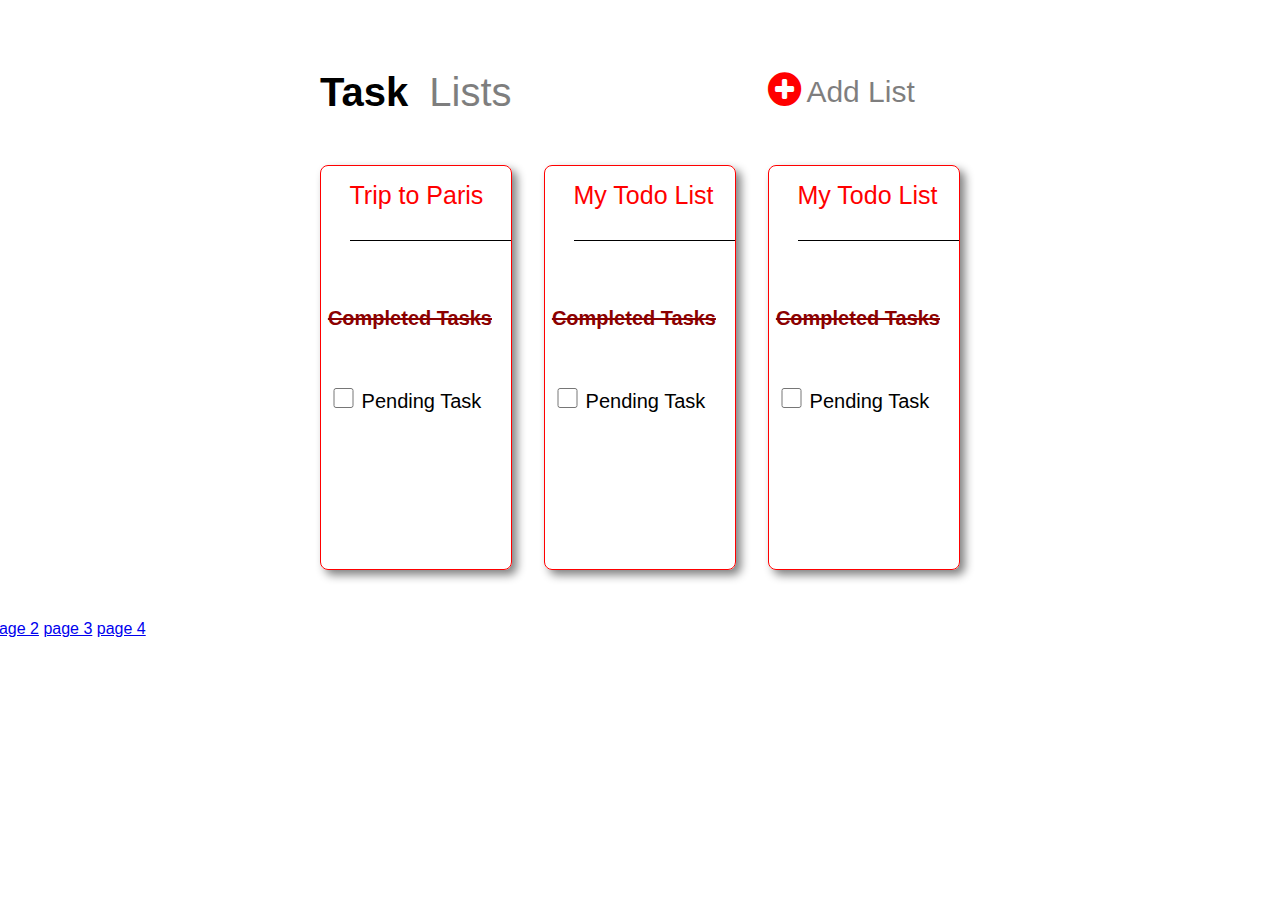
<file: index.html>
<!DOCTYPE html>
<html lang="en">

<html>
    <head>
        <meta charset="utf-8">
        <meta http-equiv="X-UA-Compatible" content="IE=edge">
        <title> Page 1</title>
        <meta name="description" content="">
        <meta name="viewport" content="width=device-width, initial-scale=1">
         <link href="https://cdn.jsdelivr.net/npm/bootstrap@5.1.3/dist/css/bootstrap.min.css" rel="stylesheet" integrity="sha384-1BmE4kWBq78iYhFldvKuhfTAU6auU8tT94WrHftjDbrCEXSU1oBoqyl2QvZ6jIW3" crossorigin="anonymous">
        <script src="https://cdn.jsdelivr.net/npm/bootstrap@5.1.3/dist/js/bootstrap.bundle.min.js" integrity="sha384-ka7Sk0Gln4gmtz2MlQnikT1wXgYsOg+OMhuP+IlRH9sENBO0LRn5q+8nbTov4+1p" crossorigin="anonymous"></script>
        <link rel="stylesheet" href="index.css">
        <link rel="stylesheet" href="https://cdnjs.cloudflare.com/ajax/libs/font-awesome/4.7.0/css/font-awesome.min.css">   
    </head>
    <body>
    <div class="notsure">
        <div class="uppercontainer">
            <div class="uppercontainer1">

                <span id= "Tasks"> Task </span>
                <span id="Lists"> Lists</span>

            </div>
            <div class="uppercontainer2">
                <div id = "circle">

                    <i class="fa fa-plus-circle" style="font-size:39px;color:red"></i>
                </div>
                <div id="addlist">
                    Add List
                </div>
            </div>
        
     
<div class="card1">
    <div class="div1">
        <p> Trip to Paris</p>
    </div>
    <div class ="div2"> <p>
        Completed Tasks
    </p></div>
    <div class= "div3">
        <form>
            <input type="checkbox" name ="todo" id="check">
            <label for="todo"> Pending Task </label>
        </form>
    </div>
</div>
<div class="card2">
    <div class="div1">
        <p> My Todo List</p>
    </div>
    <div class ="div2"> <p>
        Completed Tasks
    </p></div>
    <div class= "div3">
        <form>
            <input type="checkbox" name ="todo" id="check">
            <label for="todo"> Pending Task </label>
        </form>
    </div>
</div>
<div class="card3">
    <div class="div1">
        <p> My Todo List</p>
    </div>
    <div class ="div2"> <p>
        Completed Tasks
    </p></div>
    <div class= "div3">
        <form>
            <input type="checkbox" name ="todo" id="check">
            <label for="todo"> Pending Task </label>
        </form>
    </div>
</div>
            </div>
        <div class="butto">
            <div class="d-flex flex-row justify-content-center">
       
                <a href="index1.html" class="btn btn-primary m-2 " style="left: 50%;">page 2</a>
                <a href="index2.html" class="btn btn-primary m-2 " style="left: 50%;">page 3</a>
                <a href="index3.html" class="btn btn-primary m-2 " style="left: 50%;">page 4</a>
                
       </div>
    </div>

        
        <div class="butto1">
            <div class="d-flex flex-row justify-content-center">
       
                <a href="index1.html" class="btn btn-primary m-2 " style="left: 50%;">page 2</a>
                <a href="index2.html" class="btn btn-primary m-2 " style="left: 50%;">page 3</a>
                <a href="index3.html" class="btn btn-primary m-2 " style="left: 50%;">page 4</a>
                
       </div>
    </div>






        </div>

        </div>
    </body>
</html>
</file>
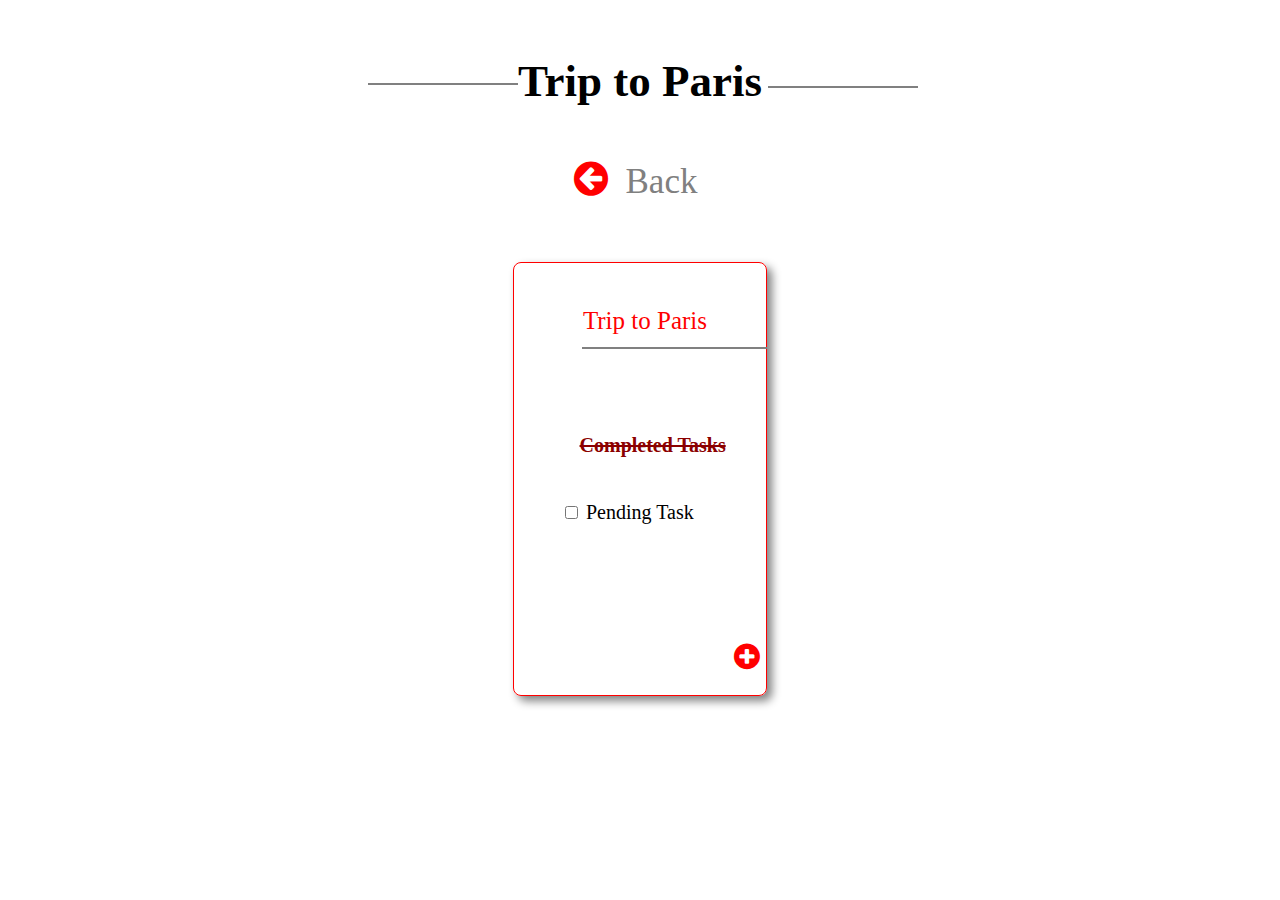
<file: index1.html>
<!DOCTYPE html>

<html>
    <head>
        <meta charset="utf-8">
        <meta http-equiv="X-UA-Compatible" content="IE=edge">
        <title>Page Number 2 </title>
        <meta name="description" content="">
        <meta name="viewport" content="width=device-width, initial-scale=1">
        <link rel="stylesheet" href="index1.css">
        <link rel="stylesheet" href="https://cdnjs.cloudflare.com/ajax/libs/font-awesome/4.7.0/css/font-awesome.min.css">
        <link rel="stylesheet" href="https://cdnjs.cloudflare.com/ajax/libs/font-awesome/4.7.0/css/font-awesome.min.css">
    </head>
    <body>
       <div class = " trip">
           <p>Trip to Paris</p>
     </div >
     <div class="uppercontainer">
     <div class="uppercontainer2">
       <div class="back">
        <span><i class="fa fa-arrow-circle-left" style="font-size:40px;color:red"></i> &nbsp;Back</span>
    <div id="addlist">
            
        </div></div>
    </div></div>
       <div class="card1">
        <div class="div1">
            <p> Trip to Paris</p>
        </div>
        <div class ="div2"> <p>
            Completed Tasks
        </p></div>
        <div class= "div3">
            <form>
                <input type="checkbox" name ="todo" id="check">
                <label for="todo"> Pending Task </label>
                
            </form>
        </div>
        <div class="div4">
            <i class="fa fa-plus-circle" style="font-size:30px;color:red"></i>
        </div>
        <div class="div5">
            <span><i class="fa fa-arrow-circle-left" style="font-size:40px;color:red"></i> </span>


        </div>
    </div>
         </div>
    </body>
</html>
</file>
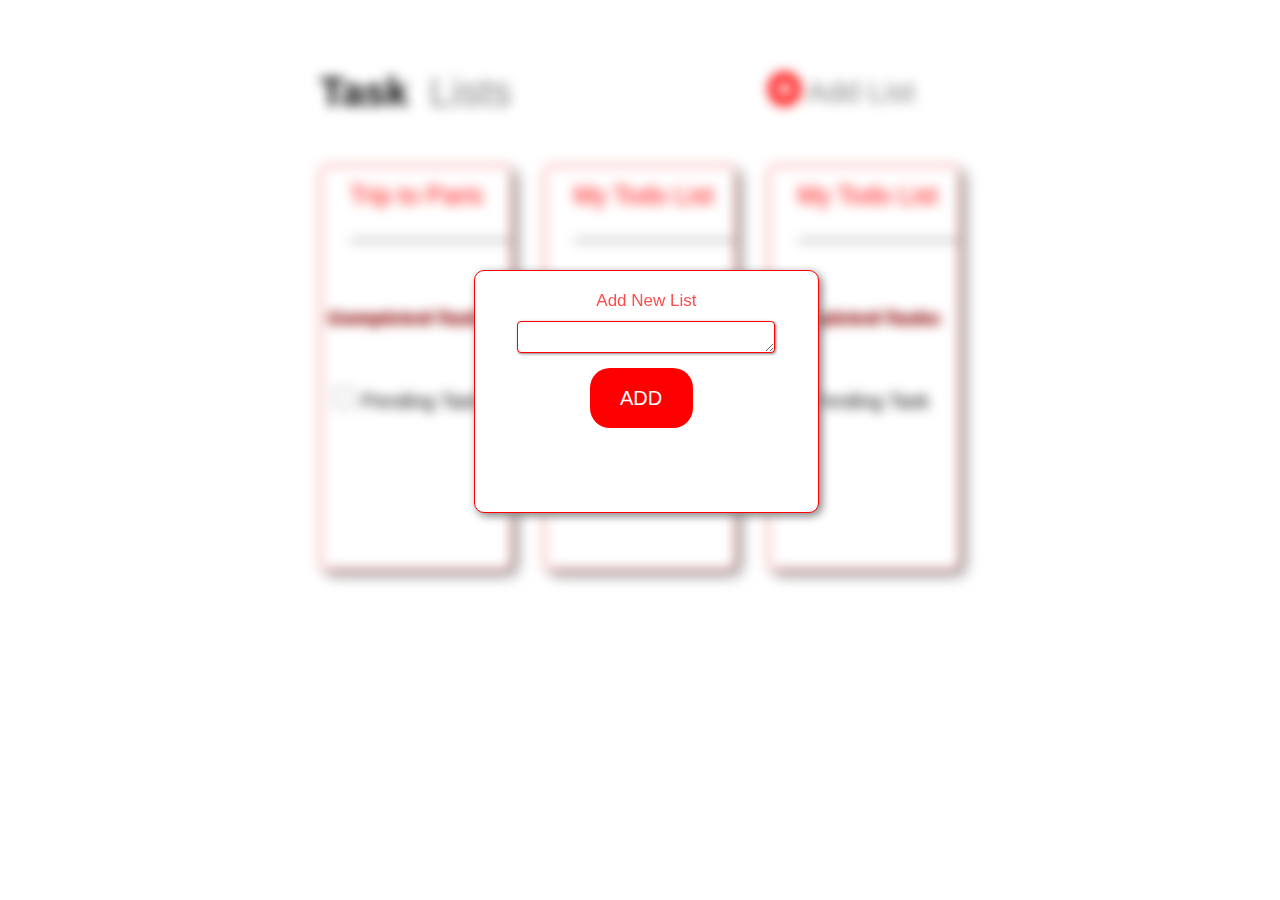
<file: index2.html>
<!DOCTYPE html>
<html lang="en">

<html>
    <head>
        <meta charset="utf-8">
        <meta http-equiv="X-UA-Compatible" content="IE=edge">
        <title></title>
        <meta name="description" content="">
        <meta name="viewport" content="width=device-width, initial-scale=1">
        <link rel="stylesheet" href="index2.css">
        <link rel="stylesheet" href="https://cdnjs.cloudflare.com/ajax/libs/font-awesome/4.7.0/css/font-awesome.min.css">   
    </head>
    <body>
    <div class="notsure">
        <div class="uppercontainer">
            <div class="uppercontainer1">

                <span id= "Tasks"> Task </span>
                <span id="Lists"> Lists</span>

            </div>
            <div class="uppercontainer2">
                <div id = "circle">

                    <i class="fa fa-plus-circle" style="font-size:39px;color:red"></i>
                </div>
                <div id="addlist">
                    Add List
                </div>
            </div>
        
     
<div class="card1">
    <div class="div1">
        <p> Trip to Paris</p>
    </div>
    <div class ="div2"> <p>
        Completed Tasks
    </p></div>
    <div class= "div3">
        <form>
            <input type="checkbox" name ="todo" id="check">
            <label for="todo"> Pending Task </label>
        </form>
    </div>
</div>
<div class="card2">
    <div class="div1">
        <p> My Todo List</p>
    </div>
    <div class ="div2"> <p>
        Completed Tasks
    </p></div>
    <div class= "div3">
        <form>
            <input type="checkbox" name ="todo" id="check">
            <label for="todo"> Pending Task </label>
        </form>
    </div>
</div>
<div class="card3">
    <div class="div1">
        <p> My Todo List</p>
    </div>
    <div class ="div2"> <p>
        Completed Tasks
    </p></div>
    <div class= "div3">
        <form>
            <input type="checkbox" name ="todo" id="check">
            <label for="todo"> Pending Task </label>
        </form>
    </div>
</div>
</div>
</div>
<div class="pop-up">
    <center>

    <p id="add-new">Add New List  </p></center>
    <center>
    <textarea class="pop-upbar"></textarea></center>
    <center><button class="pop-up-button">ADD</button></center>
</div>
    </body>
</html>
</file>
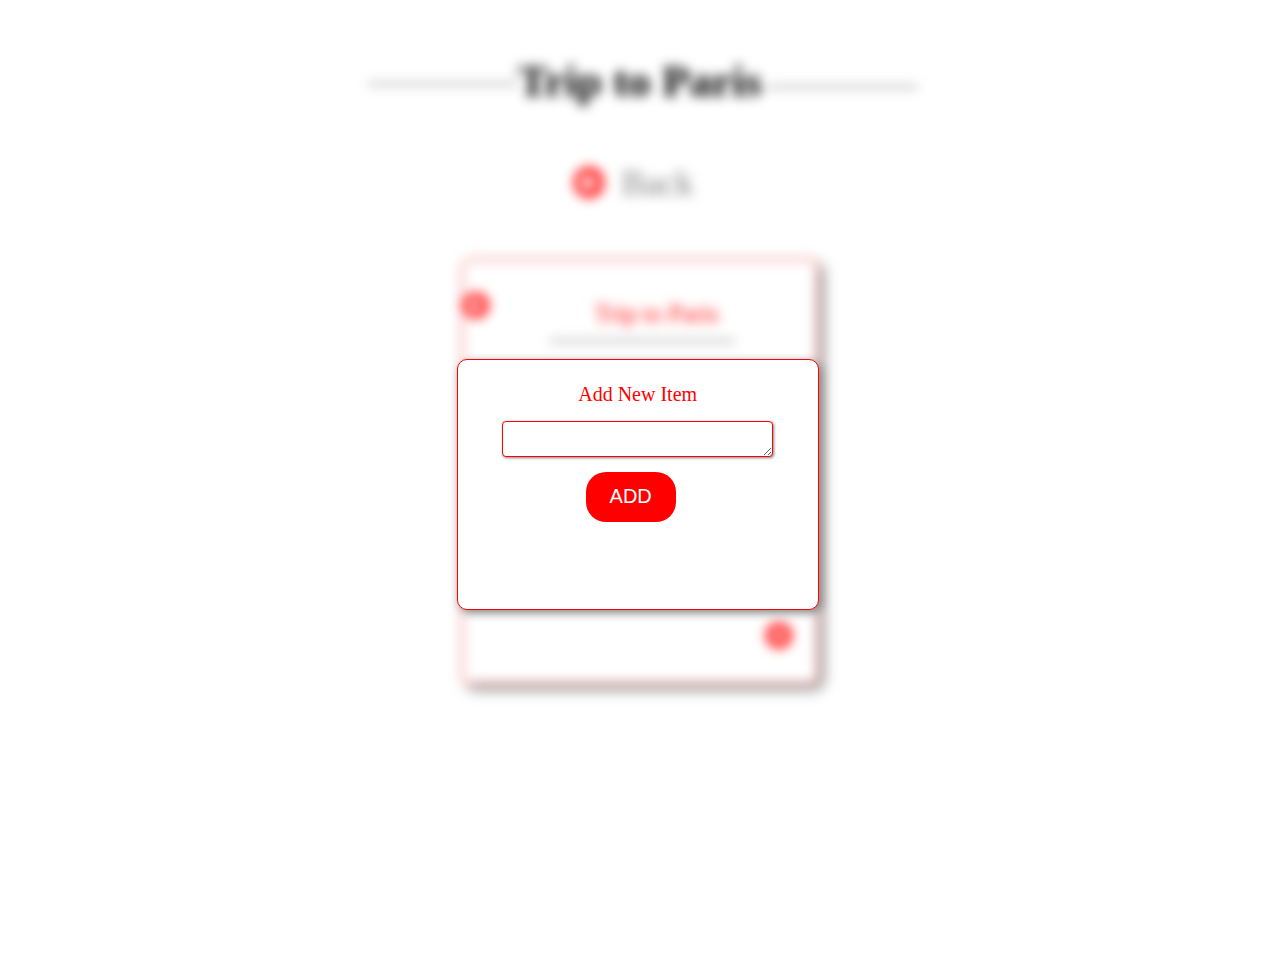
<file: index3.html>
<!DOCTYPE html>
<!--[if lt IE 7]>      <html class="no-js lt-ie9 lt-ie8 lt-ie7"> <![endif]-->
<!--[if IE 7]>         <html class="no-js lt-ie9 lt-ie8"> <![endif]-->
<!--[if IE 8]>         <html class="no-js lt-ie9"> <![endif]-->
<!--[if gt IE 8]>      <html class="no-js"> <!--<![endif]-->
<html>
    <head>
        <meta charset="utf-8">
        <meta http-equiv="X-UA-Compatible" content="IE=edge">
        <title>Page Number 4 </title>
        <meta name="description" content="">
        <meta name="viewport" content="width=device-width, initial-scale=1">
        <link rel="stylesheet" href="index3.css">
        <link rel="stylesheet" href="https://cdnjs.cloudflare.com/ajax/libs/font-awesome/4.7.0/css/font-awesome.min.css">
    </head>
    <body>
        <div class="notsure">
       <div class = " trip">
           <p>Trip to Paris</p>
     </div >
     <div class="uppercontainer">
     <div class="uppercontainer2">
       <div class="back">
        <span><i class="fa fa-arrow-circle-left" style="font-size:35px;color:red"></i> &nbsp;Back</span>
    <div id="addlist">
            
        </div></div>
    </div></div>
       <div class="card1">
        <div class="div1">
            <p> Trip to Paris</p>
        </div>
        <div class ="div2"> <p>
            Completed Tasks
        </p></div>
        <div class= "div3">
            <form>
                <input type="checkbox" name ="todo" id="check">
                <label for="todo"> Pending Task </label>
            </form>
        </div>
        <div class="div4">
            <i class="fa fa-plus-circle" style="font-size:30px;color:red"></i>
        </div>
        <div class="div5">
            <span><i class="fa fa-arrow-circle-left" style="font-size:30px;color:red"></i> </span>


        </div>
        </div>
    </div>
         </div>
         <div class="pop-up">
            <center>
        
            <p id="add-new">Add New Item </p></center>
            
            <center>
            <textarea class="pop-upbar"></textarea></center>
            <center><button class="pop-up-button">ADD</button></center>
        </div>
    </body>
</html>
</file>
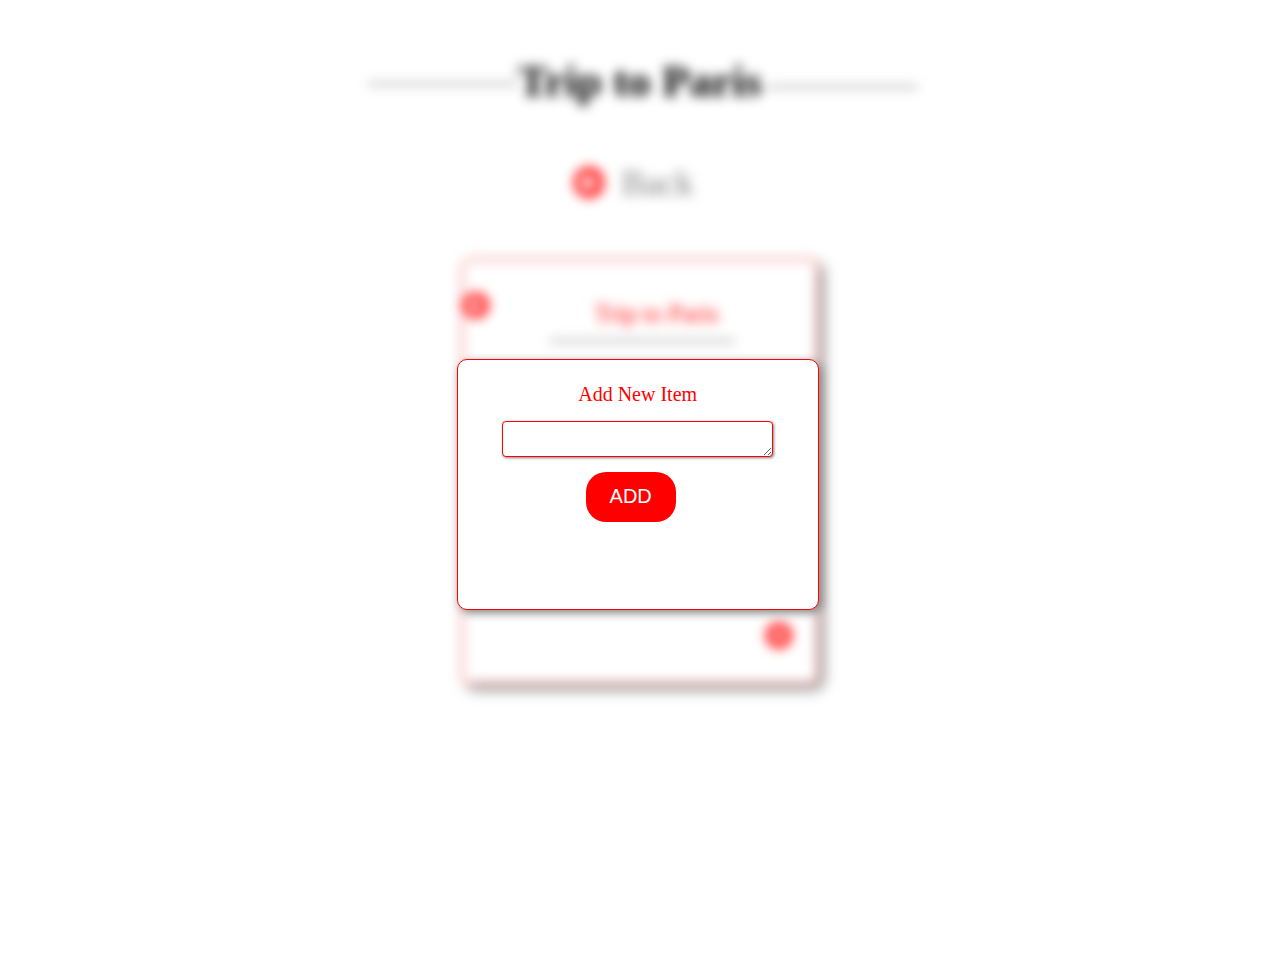
<file: page 4.html>
<!DOCTYPE html>
<!--[if lt IE 7]>      <html class="no-js lt-ie9 lt-ie8 lt-ie7"> <![endif]-->
<!--[if IE 7]>         <html class="no-js lt-ie9 lt-ie8"> <![endif]-->
<!--[if IE 8]>         <html class="no-js lt-ie9"> <![endif]-->
<!--[if gt IE 8]>      <html class="no-js"> <!--<![endif]-->
<html>
    <head>
        <meta charset="utf-8">
        <meta http-equiv="X-UA-Compatible" content="IE=edge">
        <title>Page Number 4 </title>
        <meta name="description" content="">
        <meta name="viewport" content="width=device-width, initial-scale=1">
        <link rel="stylesheet" href="page4.css">
        <link rel="stylesheet" href="https://cdnjs.cloudflare.com/ajax/libs/font-awesome/4.7.0/css/font-awesome.min.css">
    </head>
    <body>
        <div class="notsure">
       <div class = " trip">
           <p>Trip to Paris</p>
     </div >
     <div class="uppercontainer">
     <div class="uppercontainer2">
       <div class="back">
        <span><i class="fa fa-arrow-circle-left" style="font-size:35px;color:red"></i> &nbsp;Back</span>
    <div id="addlist">
            
        </div></div>
    </div></div>
       <div class="card1">
        <div class="div1">
            <p> Trip to Paris</p>
        </div>
        <div class ="div2"> <p>
            Completed Tasks
        </p></div>
        <div class= "div3">
            <form>
                <input type="checkbox" name ="todo" id="check">
                <label for="todo"> Pending Task </label>
            </form>
        </div>
        <div class="div4">
            <i class="fa fa-plus-circle" style="font-size:30px;color:red"></i>
        </div>
        <div class="div5">
            <span><i class="fa fa-arrow-circle-left" style="font-size:30px;color:red"></i> </span>


        </div>
        </div>
    </div>
         </div>
         <div class="pop-up">
            <center>
        
            <p id="add-new">Add New Item </p></center>
            
            <center>
            <textarea class="pop-upbar"></textarea></center>
            <center><button class="pop-up-button">ADD</button></center>
        </div>
    </body>
</html>
</file>
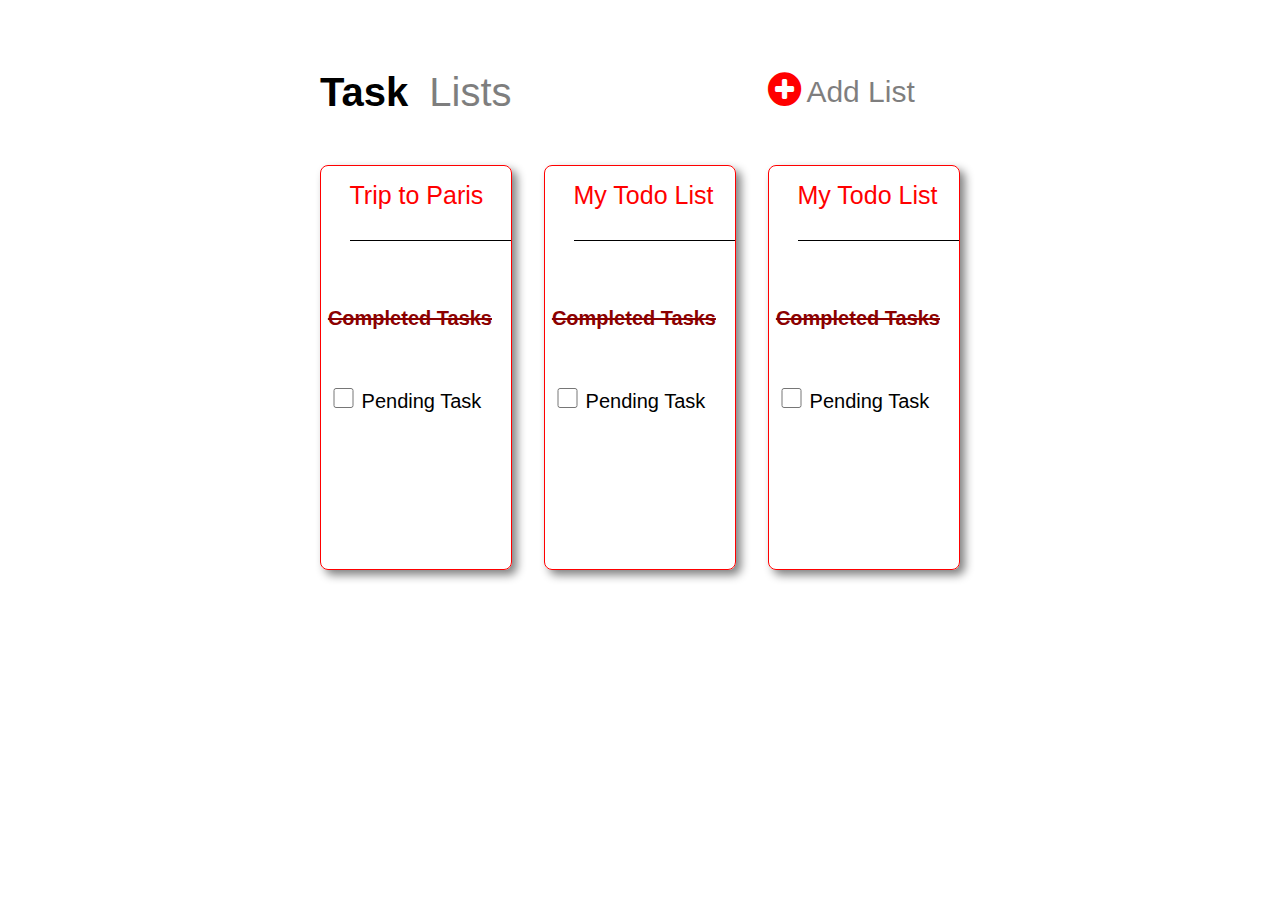
<file: page1.html>
<!DOCTYPE html>
<html lang="en">

<html>
    <head>
        <meta charset="utf-8">
        <meta http-equiv="X-UA-Compatible" content="IE=edge">
        <title></title>
        <meta name="description" content="">
        <meta name="viewport" content="width=device-width, initial-scale=1">
        <link rel="stylesheet" href="page1.css">
        <link rel="stylesheet" href="https://cdnjs.cloudflare.com/ajax/libs/font-awesome/4.7.0/css/font-awesome.min.css">   
    </head>
    <body>
    <div class="notsure">
        <div class="uppercontainer">
            <div class="uppercontainer1">

                <span id= "Tasks"> Task </span>
                <span id="Lists"> Lists</span>

            </div>
            <div class="uppercontainer2">
                <div id = "circle">

                    <i class="fa fa-plus-circle" style="font-size:39px;color:red"></i>
                </div>
                <div id="addlist">
                    Add List
                </div>
            </div>
        
     
<div class="card1">
    <div class="div1">
        <p> Trip to Paris</p>
    </div>
    <div class ="div2"> <p>
        Completed Tasks
    </p></div>
    <div class= "div3">
        <form>
            <input type="checkbox" name ="todo" id="check">
            <label for="todo"> Pending Task </label>
        </form>
    </div>
</div>
<div class="card2">
    <div class="div1">
        <p> My Todo List</p>
    </div>
    <div class ="div2"> <p>
        Completed Tasks
    </p></div>
    <div class= "div3">
        <form>
            <input type="checkbox" name ="todo" id="check">
            <label for="todo"> Pending Task </label>
        </form>
    </div>
</div>
<div class="card3">
    <div class="div1">
        <p> My Todo List</p>
    </div>
    <div class ="div2"> <p>
        Completed Tasks
    </p></div>
    <div class= "div3">
        <form>
            <input type="checkbox" name ="todo" id="check">
            <label for="todo"> Pending Task </label>
        </form>
    </div>
</div>






        </div>

        </div>
    </body>
</html>
</file>
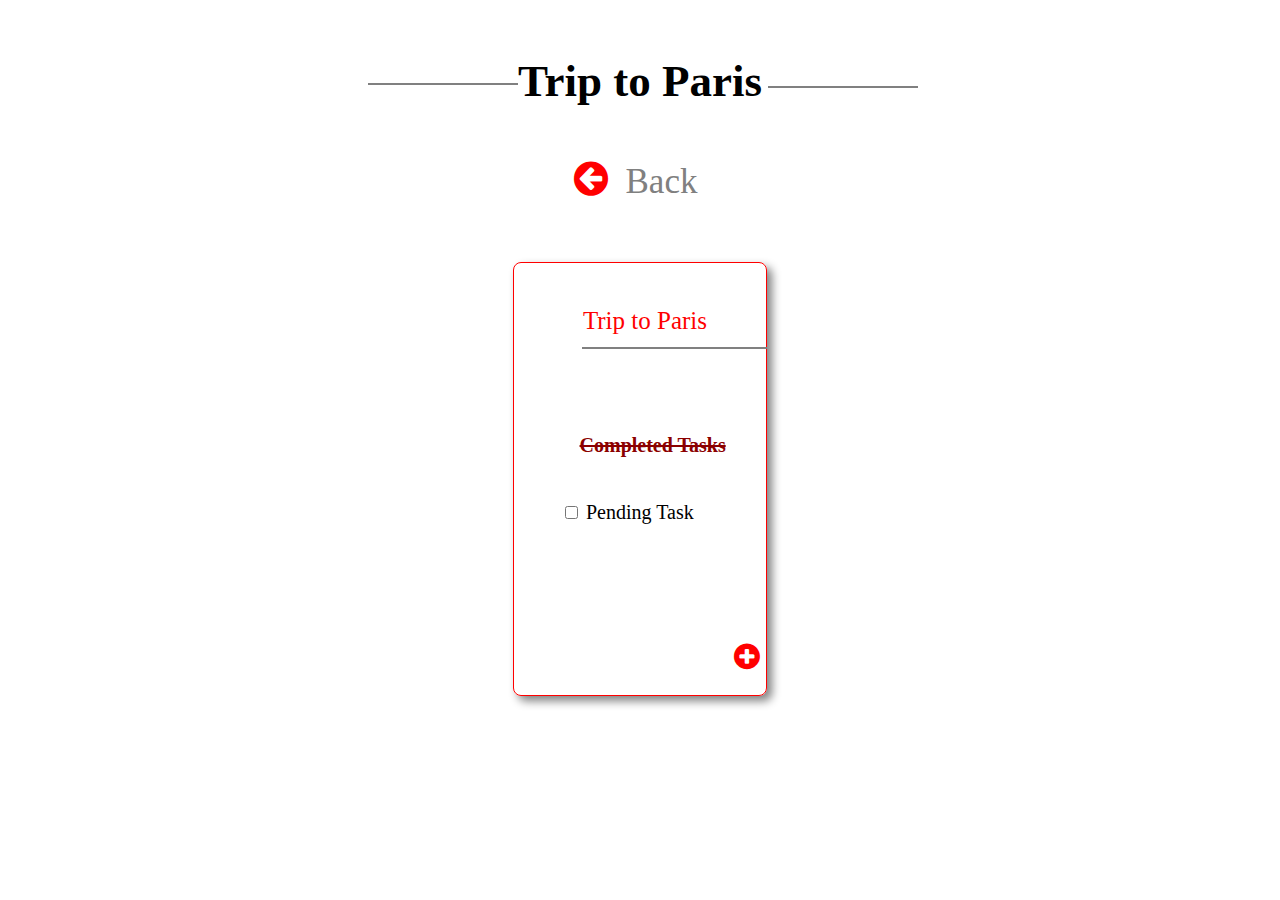
<file: page2.html>
<!DOCTYPE html>

<html>
    <head>
        <meta charset="utf-8">
        <meta http-equiv="X-UA-Compatible" content="IE=edge">
        <title>Page Number 2 </title>
        <meta name="description" content="">
        <meta name="viewport" content="width=device-width, initial-scale=1">
        <link rel="stylesheet" href="page2.css">
        <link rel="stylesheet" href="https://cdnjs.cloudflare.com/ajax/libs/font-awesome/4.7.0/css/font-awesome.min.css">
        <link rel="stylesheet" href="https://cdnjs.cloudflare.com/ajax/libs/font-awesome/4.7.0/css/font-awesome.min.css">
    </head>
    <body>
       <div class = " trip">
           <p>Trip to Paris</p>
     </div >
     <div class="uppercontainer">
     <div class="uppercontainer2">
       <div class="back">
        <span><i class="fa fa-arrow-circle-left" style="font-size:40px;color:red"></i> &nbsp;Back</span>
    <div id="addlist">
            
        </div></div>
    </div></div>
       <div class="card1">
        <div class="div1">
            <p> Trip to Paris</p>
        </div>
        <div class ="div2"> <p>
            Completed Tasks
        </p></div>
        <div class= "div3">
            <form>
                <input type="checkbox" name ="todo" id="check">
                <label for="todo"> Pending Task </label>
                
            </form>
        </div>
        <div class="div4">
            <i class="fa fa-plus-circle" style="font-size:30px;color:red"></i>
        </div>
        <div class="div5">
            <span><i class="fa fa-arrow-circle-left" style="font-size:40px;color:red"></i> </span>


        </div>
    </div>
         </div>
    </body>
</html>
</file>
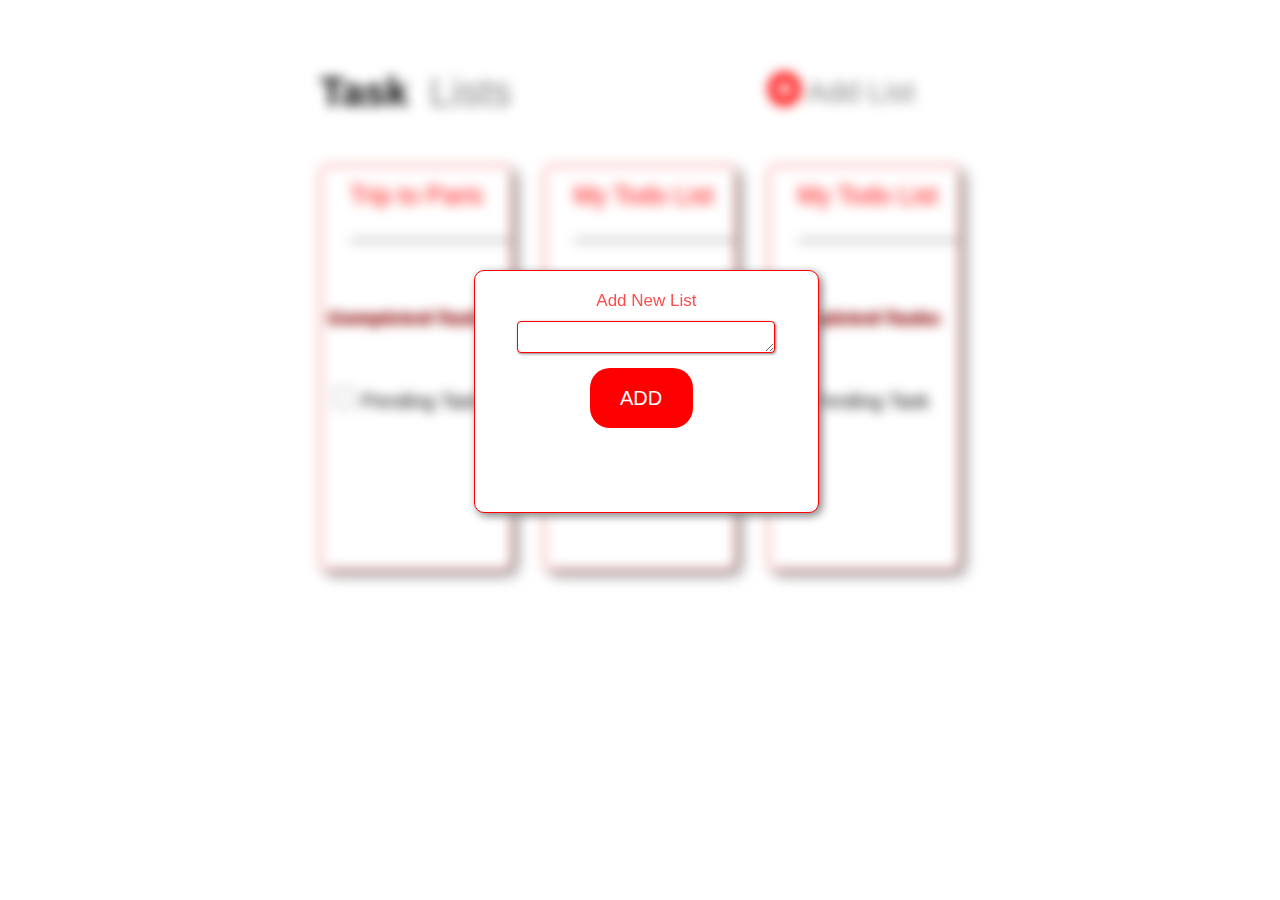
<file: third.html>
<!DOCTYPE html>
<html lang="en">

<html>
    <head>
        <meta charset="utf-8">
        <meta http-equiv="X-UA-Compatible" content="IE=edge">
        <title></title>
        <meta name="description" content="">
        <meta name="viewport" content="width=device-width, initial-scale=1">
        <link rel="stylesheet" href="third.css">
        <link rel="stylesheet" href="https://cdnjs.cloudflare.com/ajax/libs/font-awesome/4.7.0/css/font-awesome.min.css">   
    </head>
    <body>
    <div class="notsure">
        <div class="uppercontainer">
            <div class="uppercontainer1">

                <span id= "Tasks"> Task </span>
                <span id="Lists"> Lists</span>

            </div>
            <div class="uppercontainer2">
                <div id = "circle">

                    <i class="fa fa-plus-circle" style="font-size:39px;color:red"></i>
                </div>
                <div id="addlist">
                    Add List
                </div>
            </div>
        
     
<div class="card1">
    <div class="div1">
        <p> Trip to Paris</p>
    </div>
    <div class ="div2"> <p>
        Completed Tasks
    </p></div>
    <div class= "div3">
        <form>
            <input type="checkbox" name ="todo" id="check">
            <label for="todo"> Pending Task </label>
        </form>
    </div>
</div>
<div class="card2">
    <div class="div1">
        <p> My Todo List</p>
    </div>
    <div class ="div2"> <p>
        Completed Tasks
    </p></div>
    <div class= "div3">
        <form>
            <input type="checkbox" name ="todo" id="check">
            <label for="todo"> Pending Task </label>
        </form>
    </div>
</div>
<div class="card3">
    <div class="div1">
        <p> My Todo List</p>
    </div>
    <div class ="div2"> <p>
        Completed Tasks
    </p></div>
    <div class= "div3">
        <form>
            <input type="checkbox" name ="todo" id="check">
            <label for="todo"> Pending Task </label>
        </form>
    </div>
</div>
</div>
</div>
<div class="pop-up">
    <center>

    <p id="add-new">Add New List  </p></center>
    <center>
    <textarea class="pop-upbar"></textarea></center>
    <center><button class="pop-up-button">ADD</button></center>
</div>
    </body>
</html>
</file>
<file: index.css>
*{
    margin: 0;
    padding: 0;
    box-sizing: border-box;
    font-family: Arial, Helvetica, sans-serif;
}

.uppercontainer{
    width: 50%;
    height: 10%;
    margin: 50px auto;
    position: relative;
    
}
.uppercontainer1{
    width: 35%;
    height: 100%;
    padding-top: 20px;
    padding-bottom: 50px;
}
#Tasks{
    font-weight: bold;
    font-size: 2.5rem;

}
#Lists{
    font-size: 2.5rem;
    margin-left: 10px;
    opacity: 0.5;
}
.uppercontainer2{
    width: 30%;
    height: 100%;
    padding-top: 20px;
    position:absolute;
    top: 0px;
    right: 0px;
    

}
#addlist{
    position: absolute;
    width: 80%;
    height: 100%;
    font-size: 30px;
    top: 0;
    right: 0;
    opacity: 0.5;
    padding-top: 25px;
}
.card1{
    margin-top: 10px;
    border: 1.5px solid red;
    height: 45vh;
    width: 30%;
    position: relative;
    float: left;
    border-radius: 8px;
    box-shadow: 5px 5px 10px gray ;
    margin: auto;
    
}
.div1{
    position: absolute;
    top: 15px;
    right: 0px;
    font-size: 25px;
    width: 85%;
    text-align: left;
    height: 15%;
    color:red;
    border-bottom:1px solid black ;
}
.div2{
    width: 90%;
    height: 10%;
    font-size: 20px;
    
    color: darkred;
    text-align: right;
    position: absolute;
    top: 35%;
    font-weight: bold;
    text-decoration: line-through;
}
.div3{
    width: 90%;
    height: 10%;
    position:absolute;
    top: 55%;
    text-align: left;
    font-size: 20px;
}
#check{
    width: 25px;
    height: 20px;
    margin-left: 10px;
}
.card2{
    margin-top: 10px;
    border: 1.5px solid red;
    height: 45vh;
    width: 30%;
    position: relative;
    float: right;
    border-radius: 8px;
    
    box-shadow: 5px 5px 10px gray ;
    margin:auto ;
}
.card3{
    margin-top: 10px;
    border: 1.5px solid red;
    height: 45vh;
    width: 30%;
    position: relative;
    
    border-radius: 8px;
    
    box-shadow: 5px 5px 10px gray ;
    margin:auto ;
}
.butto{
    position: relative;
    left: -10px;
}
.butto1{
    display: none;
}

@media(max-width:600px){

    .uppercontainer{
        width: 80%;

    }
    #addlist{
        display: none;
    }
    #circle{
      position: relative;
      right: -50px;
    }
    .uppercontainer1{
        width: 80%;
    }
    .div2{
        display: none;
    }
    .div3{
        display: none;
    }
    .div1{
        border: none;
        color: grey;
    }
    .card1{
        width: 90%;
        height: 23vw;
        margin-top: 30px;
    }
    .card2{
        position: relative;
        right: 30px;
        top: 0px;
        width: 90%;
        height: 23vw;
        margin-top: 30px;
    }
    .card3{
        position: relative;
        right: 15px;
        top: 63vw;
        width: 90%;
        height: 23vw;
        margin-top: 30px;
    }
    .butto{
    display: none;

}
.butto1{
    display: flex;
    position: relative;
    top: 240px;
    left: 50px;
    
}


}
</file>
<file: index1.css>
.trip{
    align-content: center;
    font-size: 45px;
    position:relative;
    color: black;
    text-align: center;
    float: none;
    font-weight: bold;
    
}

.card1{
    margin-top: 10px;
    border: 1.5px solid red;
    height: 48vh;
    top:-35px;
    width: 20%;
    position: relative;
    
    border-radius: 8px;
    
    box-shadow: 5px 5px 10px gray ;
    margin: auto;
    
}
.div1{
    position: absolute;
    top: 15px;
    right: 10px;
    font-size: 25px;
    width: 85%;
    text-align: center;
    height: 15%;
    color:red;
    /*border-bottom: 1px solid grey;*/
    padding: 4px;
}
.div1::after{
    content: "";
    display: flex;
    width: 185px;
    height: 2px;
    background: grey;
    top:-13px;
    left: 44px;
    position: relative;

}
.trip::before{        
    content: "";
    display: flex;
    width: 150px;
    height: 2px;
    background: grey;
    top:75px;
    left: 360px;
    position: relative;

}
.trip::after{
    content: "";
    display: flex;
    width: 150px;
    height: 2px;
    background: grey;
    top:-66px;
    left: 760px;
    position: relative;

}
.div2{
    width: 90%;
    height: 10%;
    font-size: 20px;
    
    color: darkred;
    text-align: center;
    right:0px;
    position: absolute;
    top: 35%;
    font-weight: bold;
    text-decoration: line-through;
}
.div3{
    width: 90%;
    height: 10%;
    position:absolute;
    top: 55%;
    text-align: center;
    font-size: 20px;
}


.back{
    position: relative;
    top:-45px;
    right:-250px;
    color: grey;
    font-size: 35px;
    
}
.uppercontainer{
    width: 50%;
    height: 10%;
    margin: 50px auto;
    position: relative;
    
}
.div4{
    position: relative;
    left:220px;
    top: 42vh;
}
.div5{
    display: none;
}
@media(max-width:600px){
    .trip{
        font-size: 4vh;
    }
    .trip::before{        
        content: "";
        display: none;
        width: 150px;
        height: 2px;
        background: grey;
        top:75px;
        left: 360px;
        position: relative;
    
    }
    .trip::after{
        content: "";
        display: none;
        width: 150px;
        height: 2px;
        background: grey;
        top:-66px;
        left: 760px;
        position: relative;
    
    }
    .card1{
        position: relative;
        top: 30px;
        right: 20px;

        width: 66%;
    }
    .div1::after{
        content: "";
        display: flex;
        width: 170px;
        height: 2px;
        background: grey;
        top:-13px;
        left: 44px;
        position: relative;
    
    }
    .div2{
        top: 105px;
    }
    .div3{
        top: 180px;
    }
    .div4{
        position: relative;
        left:200px;
        top: 42vh;
    }
    .back{
        display: none;
    }
    .div5{
        display: flex;
        position: relative;
        top: -150px;
        right: 30px;
    }
}
</file>
<file: index2.css>
*{
    margin: 0;
    padding: 0;
    box-sizing: border-box;
    font-family: Arial, Helvetica, sans-serif;
}

.uppercontainer{
    width: 50%;
    height: 15%;
    margin: 50px auto;
    position: relative;
    
}
.uppercontainer1{
    width: 35%;
    height: 110%;
    padding-top: 20px;
    padding-bottom: 50px;
}
#Tasks{
    font-weight: bold;
    font-size: 2.5rem;

}
#Lists{
    font-size: 2.5rem;
    margin-left: 10px;
    opacity: 0.5;
}
.uppercontainer2{
    width: 30%;
    height: 100%;
    padding-top: 20px;
    position:absolute;
    top: 0px;
    right: 0px;
    

}
#addlist{
    position: absolute;
    width: 80%;
    height: 100%;
    font-size: 30px;
    top: 0;
    right: 0;
    opacity: 0.5;
    padding-top: 25px;
}
.card1{
    margin-top: 10px;
    border: 1.5px solid red;
    height: 45vh;
    width: 30%;
    position: relative;
    float: left;
    border-radius: 8px;
    box-shadow: 5px 5px 10px gray ;
    margin: auto;
    
}
.div1{
    position: absolute;
    top: 15px;
    right: 0px;
    font-size: 25px;
    width: 85%;
    text-align: left;
    height: 15%;
    color:red;
    border-bottom:1px solid black ;
}
.div2{
    width: 90%;
    height: 10%;
    font-size: 20px;
    
    color: darkred;
    text-align: right;
    position: absolute;
    top: 35%;
    font-weight: bold;
    text-decoration: line-through;
}
.div3{
    width: 90%;
    height: 10%;
    position:absolute;
    top: 55%;
    text-align: left;
    font-size: 20px;
}
#check{
    width: 25px;
    height: 20px;
    margin-left: 10px;
}
.card2{
    margin-top: 10px;
    border: 1.5px solid red;
    height: 45vh;
    width: 30%;
    position: relative;
    float: right;
    border-radius: 8px;
    
    box-shadow: 5px 5px 10px gray ;
    margin:auto ;
}
.card3{
    margin-top: 10px;
    border: 1.5px solid red;
    height: 45vh;
    width: 30%;
    position: relative;
    
    border-radius: 8px;
    
    box-shadow: 5px 5px 10px gray ;
    margin:auto ;
}
.notsure{
    filter: blur(6px);
    -webkit-filter: blur(6px);
}
.pop-up{
    position: absolute;
    left: 37%;
    top:30%;
    height: 27vh;
    width: 27%;
    border: 1.5px solid red;
    border-radius: 10px;
    color: red;
    font-size: 18px;
    background-color: white;
    padding: 20px;
    box-shadow: 3px 3px 10px grey;
}
.pop-up-button{
background-color:red;
width: 30%;
height: 25%;
margin-top: 10px;
color: white;
border-radius: 20px;
border: none;
position:absolute;
left:115px;
font-size: 20px;
}
#add-new{
    opacity: 0.7;
    font-size: 17px;
    
}
.pop-upbar{
    margin-top: 10px;
    border-radius: 4px;
    width: 85%;
    height: 27%;
    border: 1.5px solid red;
    box-shadow: 1px 1px 3px grey;

}
@media(max-width:600px){

    .uppercontainer{
        width: 80%;

    }
    #addlist{
        display: none;
    }
    #circle{
      position: relative;
      right: -50px;
    }
    .uppercontainer1{
        width: 80%;
    }
    .div2{
        display: none;
    }
    .div3{
        display: none;
    }
    .div1{
        border: none;
        color: grey;
    }
    .card1{
        width: 90%;
        height: 23vw;
        margin-top: 30px;
    }
    .card2{
        position: relative;
        right: 30px;
        top: 0px;
        width: 90%;
        height: 23vw;
        margin-top: 30px;
    }
    .card3{
        position: relative;
        right: 15px;
        top: 63vw;
        width: 90%;
        height: 23vw;
        margin-top: 30px;
    }
    .pop-up{
        height: 48vw;
        width: 70%;
        left: 40px;
    }
    .pop-up-button{
        left: 90px;
    }


}
</file>
<file: index3.css>
.trip{
    align-content: center;
    font-size: 45px;
    position:relative;
    color: black;
    text-align: center;
    float: none;
    font-weight: bold;
    
}
.trip::before{        
    content: "";
    display: flex;
    width: 150px;
    height: 2px;
    background: grey;
    top:75px;
    left: 360px;
    position: relative;

}
.trip::after{
    content: "";
    display: flex;
    width: 150px;
    height: 2px;
    background: grey;
    top:-66px;
    left: 760px;
    position: relative;

}

.card1{
    margin-top: 10px;
    border: 1.5px solid red;
    height: 47vh;
    top:-35px;
    width: 28%;
    position: relative;
    
    border-radius: 8px;
    
    box-shadow: 5px 5px 10px gray ;
    margin: auto;
    
}
.div1{
    position: absolute;
    top: 15px;
    right: 10px;
    font-size: 25px;
    width: 85%;
    text-align: center;
    height: 15%;
    color:red;
    
}
.div1::after{
    content: "";
    display: flex;
    width: 185px;
    height: 2px;
    background: grey;
    top:-13px;
    left: 44px;
    position: relative;

}
.div2{
    width: 90%;
    height: 10%;
    font-size: 20px;
    
    color: darkred;
    text-align: center;
    right: 0px;
    position: absolute;
    top: 35%;
    font-weight: bold;
    text-decoration: line-through;
}
.div3{
    width: 90%;
    height: 10%;
    position:absolute;
    top: 43%;
    text-align: center;
    font-size: 20px;
}


.back{
    position: relative;
    top:-40px;
    right:-250px;
    color: grey;
    font-size: 35px;
    
}
.uppercontainer{
    width: 50%;
    height: 10%;
    margin: 50px auto;
    position: relative;
    
}
.pop-up{
    position: relative;
    top:-360px;
    left: 35.5%;
    
    height: 27vh;
    width: 28%;
    border: 1.5px solid red;
    border-radius: 10px;
    color: red;
    font-size: 18px;
    background-color: white;
    padding: 3px;
    box-shadow: 3px 3px 10px grey;
}
.pop-up-button{
background-color:red;
width: 25%;
height: 20%;
margin-top: 10px;
color: white;
border-radius: 20px;
border: none;
position:absolute;
left:128px;
font-size: 20px;
}
#add-new{
    opacity:1;
    font-size: 20px;
    
    
    
}
.pop-upbar{
    margin-top: -5px;
    border-radius: 4px;
    width: 75%;
    height: 20%;
    border: 1.5px solid red;
    box-shadow: 1px 1px 3px grey;

}
.notsure{
    filter: blur(6px);
    -webkit-filter: blur(6px);
}
.div4{
    position: relative;
    left:303px;
    top: 40vh;
}
@media(max-width:600px){
    .trip{
        font-size: 3vh;
    }
    .trip::before{        
        content: "";
        display: none;
        width: 150px;
        height: 2px;
        background: grey;
        top:75px;
        left: 360px;
        position: relative;
    
    }
    .trip::after{
        content: "";
        display: none;
        width: 150px;
        height: 2px;
        background: grey;
        top:-66px;
        left: 760px;
        position: relative;
    
    }
    .card1{
        position: relative;
        top: 30px;
        height:300px;

        width: 200px;
    }
    .div2{
        top: 80px;
        

    }
    .div3{
        top: 140px;
    }
    .div1::after{
        content: "";
        display: flex;
        width: 160px;
        height: 2px;
        background: grey;
        top:-13px;
        left: 020px;
        position: relative;
    
    }
    .div4{
        position: relative;
        left:165px;
        top: 265px;
    }
    .back{
        display: none;
    }
    .div5{
        display: flex;
        position: relative;
        top: -140px;
        right: 15px;
    }
    .pop-up{
        top: -250px;
        height: 36vw;
        width: 66%;
        left: 54px;
    }
    .pop-up-button{
        
        bottom: 5px;
        left: 90px;
    }
    
}
</file>
<file: page4.css>
.trip{
    align-content: center;
    font-size: 45px;
    position:relative;
    color: black;
    text-align: center;
    float: none;
    font-weight: bold;
    
}
.trip::before{        
    content: "";
    display: flex;
    width: 150px;
    height: 2px;
    background: grey;
    top:75px;
    left: 360px;
    position: relative;

}
.trip::after{
    content: "";
    display: flex;
    width: 150px;
    height: 2px;
    background: grey;
    top:-66px;
    left: 760px;
    position: relative;

}

.card1{
    margin-top: 10px;
    border: 1.5px solid red;
    height: 47vh;
    top:-35px;
    width: 28%;
    position: relative;
    
    border-radius: 8px;
    
    box-shadow: 5px 5px 10px gray ;
    margin: auto;
    
}
.div1{
    position: absolute;
    top: 15px;
    right: 10px;
    font-size: 25px;
    width: 85%;
    text-align: center;
    height: 15%;
    color:red;
    
}
.div1::after{
    content: "";
    display: flex;
    width: 185px;
    height: 2px;
    background: grey;
    top:-13px;
    left: 44px;
    position: relative;

}
.div2{
    width: 90%;
    height: 10%;
    font-size: 20px;
    
    color: darkred;
    text-align: center;
    right: 0px;
    position: absolute;
    top: 35%;
    font-weight: bold;
    text-decoration: line-through;
}
.div3{
    width: 90%;
    height: 10%;
    position:absolute;
    top: 43%;
    text-align: center;
    font-size: 20px;
}


.back{
    position: relative;
    top:-40px;
    right:-250px;
    color: grey;
    font-size: 35px;
    
}
.uppercontainer{
    width: 50%;
    height: 10%;
    margin: 50px auto;
    position: relative;
    
}
.pop-up{
    position: relative;
    top:-360px;
    left: 35.5%;
    
    height: 27vh;
    width: 28%;
    border: 1.5px solid red;
    border-radius: 10px;
    color: red;
    font-size: 18px;
    background-color: white;
    padding: 3px;
    box-shadow: 3px 3px 10px grey;
}
.pop-up-button{
background-color:red;
width: 25%;
height: 20%;
margin-top: 10px;
color: white;
border-radius: 20px;
border: none;
position:absolute;
left:128px;
font-size: 20px;
}
#add-new{
    opacity:1;
    font-size: 20px;
    
    
    
}
.pop-upbar{
    margin-top: -5px;
    border-radius: 4px;
    width: 75%;
    height: 20%;
    border: 1.5px solid red;
    box-shadow: 1px 1px 3px grey;

}
.notsure{
    filter: blur(6px);
    -webkit-filter: blur(6px);
}
.div4{
    position: relative;
    left:303px;
    top: 40vh;
}
@media(max-width:600px){
    .trip{
        font-size: 3vh;
    }
    .trip::before{        
        content: "";
        display: none;
        width: 150px;
        height: 2px;
        background: grey;
        top:75px;
        left: 360px;
        position: relative;
    
    }
    .trip::after{
        content: "";
        display: none;
        width: 150px;
        height: 2px;
        background: grey;
        top:-66px;
        left: 760px;
        position: relative;
    
    }
    .card1{
        position: relative;
        top: 30px;
        height:300px;

        width: 200px;
    }
    .div2{
        top: 80px;
        

    }
    .div3{
        top: 140px;
    }
    .div1::after{
        content: "";
        display: flex;
        width: 160px;
        height: 2px;
        background: grey;
        top:-13px;
        left: 020px;
        position: relative;
    
    }
    .div4{
        position: relative;
        left:165px;
        top: 265px;
    }
    .back{
        display: none;
    }
    .div5{
        display: flex;
        position: relative;
        top: -140px;
        right: 15px;
    }
    .pop-up{
        top: -250px;
        height: 36vw;
        width: 66%;
        left: 54px;
    }
    .pop-up-button{
        
        bottom: 5px;
        left: 90px;
    }
    
}
</file>
<file: page1.css>
*{
    margin: 0;
    padding: 0;
    box-sizing: border-box;
    font-family: Arial, Helvetica, sans-serif;
}

.uppercontainer{
    width: 50%;
    height: 10%;
    margin: 50px auto;
    position: relative;
    
}
.uppercontainer1{
    width: 35%;
    height: 100%;
    padding-top: 20px;
    padding-bottom: 50px;
}
#Tasks{
    font-weight: bold;
    font-size: 2.5rem;

}
#Lists{
    font-size: 2.5rem;
    margin-left: 10px;
    opacity: 0.5;
}
.uppercontainer2{
    width: 30%;
    height: 100%;
    padding-top: 20px;
    position:absolute;
    top: 0px;
    right: 0px;
    

}
#addlist{
    position: absolute;
    width: 80%;
    height: 100%;
    font-size: 30px;
    top: 0;
    right: 0;
    opacity: 0.5;
    padding-top: 25px;
}
.card1{
    margin-top: 10px;
    border: 1.5px solid red;
    height: 45vh;
    width: 30%;
    position: relative;
    float: left;
    border-radius: 8px;
    box-shadow: 5px 5px 10px gray ;
    margin: auto;
    
}
.div1{
    position: absolute;
    top: 15px;
    right: 0px;
    font-size: 25px;
    width: 85%;
    text-align: left;
    height: 15%;
    color:red;
    border-bottom:1px solid black ;
}
.div2{
    width: 90%;
    height: 10%;
    font-size: 20px;
    
    color: darkred;
    text-align: right;
    position: absolute;
    top: 35%;
    font-weight: bold;
    text-decoration: line-through;
}
.div3{
    width: 90%;
    height: 10%;
    position:absolute;
    top: 55%;
    text-align: left;
    font-size: 20px;
}
#check{
    width: 25px;
    height: 20px;
    margin-left: 10px;
}
.card2{
    margin-top: 10px;
    border: 1.5px solid red;
    height: 45vh;
    width: 30%;
    position: relative;
    float: right;
    border-radius: 8px;
    
    box-shadow: 5px 5px 10px gray ;
    margin:auto ;
}
.card3{
    margin-top: 10px;
    border: 1.5px solid red;
    height: 45vh;
    width: 30%;
    position: relative;
    
    border-radius: 8px;
    
    box-shadow: 5px 5px 10px gray ;
    margin:auto ;
}

@media(max-width:600px){

    .uppercontainer{
        width: 80%;

    }
    #addlist{
        display: none;
    }
    #circle{
      position: relative;
      right: -50px;
    }
    .uppercontainer1{
        width: 80%;
    }
    .div2{
        display: none;
    }
    .div3{
        display: none;
    }
    .div1{
        border: none;
        color: grey;
    }
    .card1{
        width: 90%;
        height: 23vw;
        margin-top: 30px;
    }
    .card2{
        position: relative;
        right: 30px;
        top: 0px;
        width: 90%;
        height: 23vw;
        margin-top: 30px;
    }
    .card3{
        position: relative;
        right: 15px;
        top: 63vw;
        width: 90%;
        height: 23vw;
        margin-top: 30px;
    }


}
</file>
<file: page2.css>
.trip{
    align-content: center;
    font-size: 45px;
    position:relative;
    color: black;
    text-align: center;
    float: none;
    font-weight: bold;
    
}

.card1{
    margin-top: 10px;
    border: 1.5px solid red;
    height: 48vh;
    top:-35px;
    width: 20%;
    position: relative;
    
    border-radius: 8px;
    
    box-shadow: 5px 5px 10px gray ;
    margin: auto;
    
}
.div1{
    position: absolute;
    top: 15px;
    right: 10px;
    font-size: 25px;
    width: 85%;
    text-align: center;
    height: 15%;
    color:red;
    /*border-bottom: 1px solid grey;*/
    padding: 4px;
}
.div1::after{
    content: "";
    display: flex;
    width: 185px;
    height: 2px;
    background: grey;
    top:-13px;
    left: 44px;
    position: relative;

}
.trip::before{        
    content: "";
    display: flex;
    width: 150px;
    height: 2px;
    background: grey;
    top:75px;
    left: 360px;
    position: relative;

}
.trip::after{
    content: "";
    display: flex;
    width: 150px;
    height: 2px;
    background: grey;
    top:-66px;
    left: 760px;
    position: relative;

}
.div2{
    width: 90%;
    height: 10%;
    font-size: 20px;
    
    color: darkred;
    text-align: center;
    right:0px;
    position: absolute;
    top: 35%;
    font-weight: bold;
    text-decoration: line-through;
}
.div3{
    width: 90%;
    height: 10%;
    position:absolute;
    top: 55%;
    text-align: center;
    font-size: 20px;
}


.back{
    position: relative;
    top:-45px;
    right:-250px;
    color: grey;
    font-size: 35px;
    
}
.uppercontainer{
    width: 50%;
    height: 10%;
    margin: 50px auto;
    position: relative;
    
}
.div4{
    position: relative;
    left:220px;
    top: 42vh;
}
.div5{
    display: none;
}
@media(max-width:600px){
    .trip{
        font-size: 4vh;
    }
    .trip::before{        
        content: "";
        display: none;
        width: 150px;
        height: 2px;
        background: grey;
        top:75px;
        left: 360px;
        position: relative;
    
    }
    .trip::after{
        content: "";
        display: none;
        width: 150px;
        height: 2px;
        background: grey;
        top:-66px;
        left: 760px;
        position: relative;
    
    }
    .card1{
        position: relative;
        top: 30px;
        right: 20px;

        width: 66%;
    }
    .div1::after{
        content: "";
        display: flex;
        width: 170px;
        height: 2px;
        background: grey;
        top:-13px;
        left: 44px;
        position: relative;
    
    }
    .div2{
        top: 105px;
    }
    .div3{
        top: 180px;
    }
    .div4{
        position: relative;
        left:200px;
        top: 42vh;
    }
    .back{
        display: none;
    }
    .div5{
        display: flex;
        position: relative;
        top: -150px;
        right: 30px;
    }
}
</file>
<file: third.css>
*{
    margin: 0;
    padding: 0;
    box-sizing: border-box;
    font-family: Arial, Helvetica, sans-serif;
}

.uppercontainer{
    width: 50%;
    height: 15%;
    margin: 50px auto;
    position: relative;
    
}
.uppercontainer1{
    width: 35%;
    height: 110%;
    padding-top: 20px;
    padding-bottom: 50px;
}
#Tasks{
    font-weight: bold;
    font-size: 2.5rem;

}
#Lists{
    font-size: 2.5rem;
    margin-left: 10px;
    opacity: 0.5;
}
.uppercontainer2{
    width: 30%;
    height: 100%;
    padding-top: 20px;
    position:absolute;
    top: 0px;
    right: 0px;
    

}
#addlist{
    position: absolute;
    width: 80%;
    height: 100%;
    font-size: 30px;
    top: 0;
    right: 0;
    opacity: 0.5;
    padding-top: 25px;
}
.card1{
    margin-top: 10px;
    border: 1.5px solid red;
    height: 45vh;
    width: 30%;
    position: relative;
    float: left;
    border-radius: 8px;
    box-shadow: 5px 5px 10px gray ;
    margin: auto;
    
}
.div1{
    position: absolute;
    top: 15px;
    right: 0px;
    font-size: 25px;
    width: 85%;
    text-align: left;
    height: 15%;
    color:red;
    border-bottom:1px solid black ;
}
.div2{
    width: 90%;
    height: 10%;
    font-size: 20px;
    
    color: darkred;
    text-align: right;
    position: absolute;
    top: 35%;
    font-weight: bold;
    text-decoration: line-through;
}
.div3{
    width: 90%;
    height: 10%;
    position:absolute;
    top: 55%;
    text-align: left;
    font-size: 20px;
}
#check{
    width: 25px;
    height: 20px;
    margin-left: 10px;
}
.card2{
    margin-top: 10px;
    border: 1.5px solid red;
    height: 45vh;
    width: 30%;
    position: relative;
    float: right;
    border-radius: 8px;
    
    box-shadow: 5px 5px 10px gray ;
    margin:auto ;
}
.card3{
    margin-top: 10px;
    border: 1.5px solid red;
    height: 45vh;
    width: 30%;
    position: relative;
    
    border-radius: 8px;
    
    box-shadow: 5px 5px 10px gray ;
    margin:auto ;
}
.notsure{
    filter: blur(6px);
    -webkit-filter: blur(6px);
}
.pop-up{
    position: absolute;
    left: 37%;
    top:30%;
    height: 27vh;
    width: 27%;
    border: 1.5px solid red;
    border-radius: 10px;
    color: red;
    font-size: 18px;
    background-color: white;
    padding: 20px;
    box-shadow: 3px 3px 10px grey;
}
.pop-up-button{
background-color:red;
width: 30%;
height: 25%;
margin-top: 10px;
color: white;
border-radius: 20px;
border: none;
position:absolute;
left:115px;
font-size: 20px;
}
#add-new{
    opacity: 0.7;
    font-size: 17px;
    
}
.pop-upbar{
    margin-top: 10px;
    border-radius: 4px;
    width: 85%;
    height: 27%;
    border: 1.5px solid red;
    box-shadow: 1px 1px 3px grey;

}
@media(max-width:600px){

    .uppercontainer{
        width: 80%;

    }
    #addlist{
        display: none;
    }
    #circle{
      position: relative;
      right: -50px;
    }
    .uppercontainer1{
        width: 80%;
    }
    .div2{
        display: none;
    }
    .div3{
        display: none;
    }
    .div1{
        border: none;
        color: grey;
    }
    .card1{
        width: 90%;
        height: 23vw;
        margin-top: 30px;
    }
    .card2{
        position: relative;
        right: 30px;
        top: 0px;
        width: 90%;
        height: 23vw;
        margin-top: 30px;
    }
    .card3{
        position: relative;
        right: 15px;
        top: 63vw;
        width: 90%;
        height: 23vw;
        margin-top: 30px;
    }
    .pop-up{
        height: 48vw;
        width: 70%;
        left: 40px;
    }
    .pop-up-button{
        left: 90px;
    }


}
</file>
